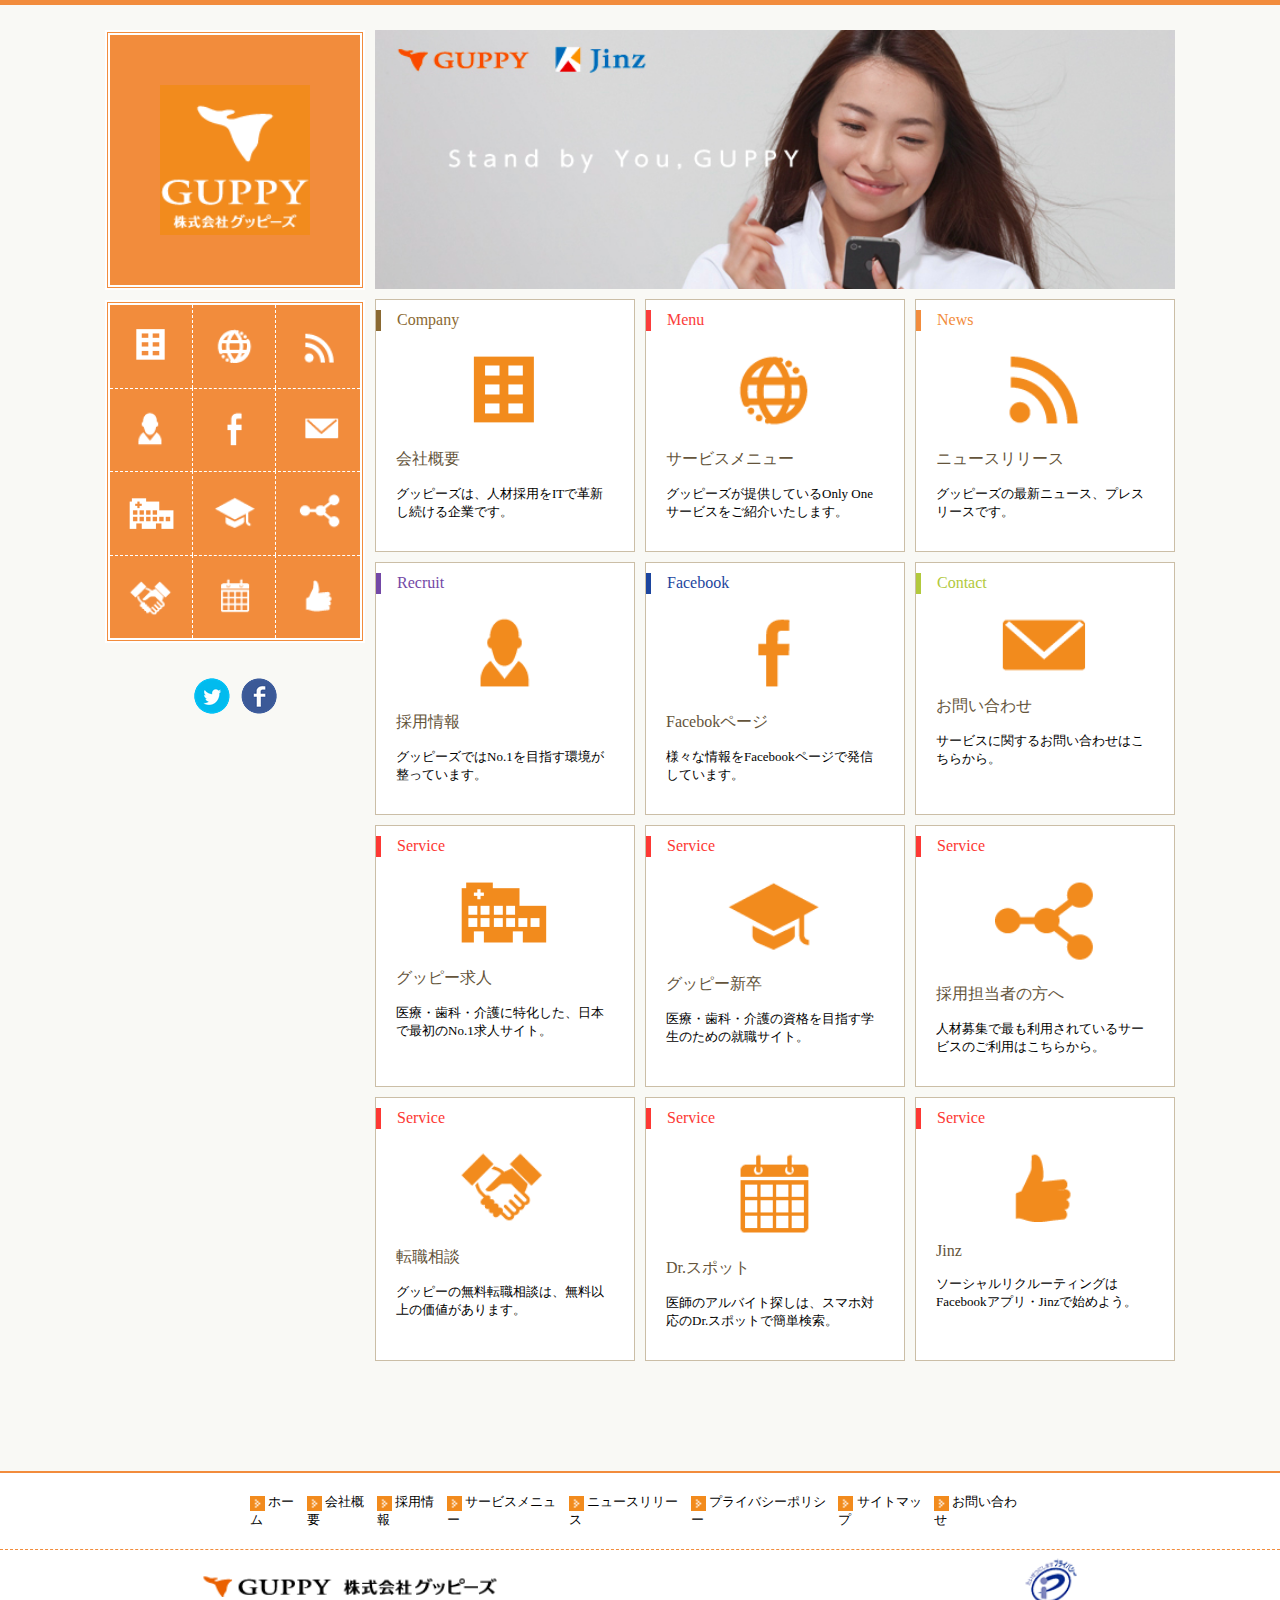
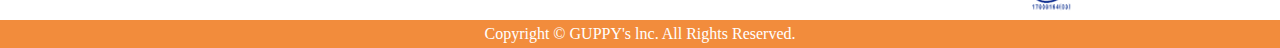
<file: public/index.html>
<!DOCTYPE html>
<html lang="ja">
<head>
<meta charset="UTF-8" />
<meta name="description" content="トップのdescription" />
<meta http-equiv="X-UA-Compatible" content="IE=edge" />
<meta name="viewport" content="width=device-width,initial-scale=1" />
<link rel="icon" href="./assets/images/fav.png" />
<!--facebook用-->
<meta property="og:title" content="TOP" />
<meta property="og:description" content="トップのdescription" />
<meta property="og:url" content="" />
<meta property="og:image" content="" /><!--絶対パスで記述-->
<meta property="og:type" content="website" />
<meta property="og:site_name" content="TOP" />
<meta property="og:locale" content="ja_JP" />
<!--twitter用-->
<meta name="twitter:card" content="summary_large_image" /><!-- summary summary_large_image photo gallery appから選ぶ -->
<!-- <meta name="twitter:site" content="" /> --><!--twitterがあれば記述-->
<meta name="twitter:title" content="TOP" />
<meta name="twitter:url" content="" />
<meta name="twitter:description" content="トップのdescription" />
<meta name="twitter:image" content="" /><!--絶対パスで記述-->

<title>TOP</title>
<link href="assets/stylesheets/bundle6bb796f4d315604637f7.css" rel="stylesheet"></head>
<body>
<div class="l-wrap">

<div class="l-index__wrapper">
  <aside class="l-sidebar">
  <div class="c-sidebar__logo">
    <img class="c-sidebar__logo--image" src="assets/images/img/logo/logo1.png" alt="サイドバーロゴ">
  </div>
  <ul class="c-sidebar__list">
    
    
    <li class="c-sidebar__list--item">
      <a href="#">
        <img class="c-sidebar__list--icon" src="assets/images/img/sidemenu/icon/spr_gnav_pc_01.png" alt="サイドバーリンク1">
      </a>
    </li>
    
    <li class="c-sidebar__list--item">
      <a href="#">
        <img class="c-sidebar__list--icon" src="assets/images/img/sidemenu/icon/spr_gnav_pc_03.png" alt="サイドバーリンク2">
      </a>
    </li>
    
    <li class="c-sidebar__list--item">
      <a href="#">
        <img class="c-sidebar__list--icon" src="assets/images/img/sidemenu/icon/spr_gnav_pc_05.png" alt="サイドバーリンク4">
      </a>
    </li>
    
    <li class="c-sidebar__list--item">
      <a href="#">
        <img class="c-sidebar__list--icon" src="assets/images/img/sidemenu/icon/spr_gnav_pc_07.png" alt="サイドバーリンク5">
      </a>
    </li>
    
    <li class="c-sidebar__list--item">
      <a href="#">
        <img class="c-sidebar__list--icon" src="assets/images/img/sidemenu/icon/spr_gnav_pc_09.png" alt="サイドバーリンク6">
      </a>
    </li>
    
    <li class="c-sidebar__list--item">
      <a href="#">
        <img class="c-sidebar__list--icon" src="assets/images/img/sidemenu/icon/spr_gnav_pc_11.png" alt="サイドバーリンク7">
      </a>
    </li>
    
    <li class="c-sidebar__list--item">
      <a href="#">
        <img class="c-sidebar__list--icon" src="assets/images/img/sidemenu/icon/spr_gnav_pc_13.png" alt="サイドバーリンク8">
      </a>
    </li>
    
    <li class="c-sidebar__list--item">
      <a href="#">
        <img class="c-sidebar__list--icon" src="assets/images/img/sidemenu/icon/spr_gnav_pc_15.png" alt="サイドバーリンク9">
      </a>
    </li>
    
    <li class="c-sidebar__list--item">
      <a href="#">
        <img class="c-sidebar__list--icon" src="assets/images/img/sidemenu/icon/spr_gnav_pc_17.png" alt="サイドバーリンク10">
      </a>
    </li>
    
    <li class="c-sidebar__list--item">
      <a href="#">
        <img class="c-sidebar__list--icon" src="assets/images/img/sidemenu/icon/spr_gnav_pc_19.png" alt="サイドバーリンク11">
      </a>
    </li>
    
    <li class="c-sidebar__list--item">
      <a href="#">
        <img class="c-sidebar__list--icon" src="assets/images/img/sidemenu/icon/spr_gnav_pc_21.png" alt="サイドバーリンク12">
      </a>
    </li>
    
    <li class="c-sidebar__list--item">
      <a href="#">
        <img class="c-sidebar__list--icon" src="assets/images/img/sidemenu/icon/spr_gnav_pc_23.png" alt="サイドバーリンク13">
      </a>
    </li>
    
  </ul>
  <ul class="c-sidebar__snsList">
    <li class="c-sidebar__snsList--item">
      <a href="#">
        <img src="assets/images/img/icon/twitter.png" alt="ツイッターアイコン">
      </a>
    </li>
    <li class="c-sidebar__snsList--item">
      <a href="#">
        <img src="assets/images/img/icon/facebook.png" alt="フェイスブックアイコン">
      </a>
    </li>
  </ul>
</aside>
  <main class="l-index__main">
    <img class="p-index__mainImage" src="assets/images/img/logo/top.png" alt="メイントップ画像">
    <ul class="p-index__mainList">
      
      
      <li class="p-index__mainList--item">
        <a href="#">
          <h2 class="p-index__mainList--Company p-index__mainList--title">　Company</h2>
          <img class="p-index__mainList--image" src="assets/images/img/mainmenu/icon/spr_top01_46.png" alt="メインリンク1">
          <h3 class="p-index__mainList--name">会社概要</h3>
          <p class="p-index__mainList--text">グッピーズは、人材採用をITで革新し続ける企業です。</p>
        </a>
      </li>
      
      <li class="p-index__mainList--item">
        <a href="#">
          <h2 class="p-index__mainList--Menu p-index__mainList--title">　Menu</h2>
          <img class="p-index__mainList--image" src="assets/images/img/mainmenu/icon/spr_top01_48.png" alt="メインリンク2">
          <h3 class="p-index__mainList--name">サービスメニュー</h3>
          <p class="p-index__mainList--text">グッピーズが提供しているOnly Oneサービスをご紹介いたします。</p>
        </a>
      </li>
      
      <li class="p-index__mainList--item">
        <a href="#">
          <h2 class="p-index__mainList--News p-index__mainList--title">　News</h2>
          <img class="p-index__mainList--image" src="assets/images/img/mainmenu/icon/spr_top01_50.png" alt="メインリンク3">
          <h3 class="p-index__mainList--name">ニュースリリース</h3>
          <p class="p-index__mainList--text">グッピーズの最新ニュース、プレスリースです。</p>
        </a>
      </li>
      
      <li class="p-index__mainList--item">
        <a href="#">
          <h2 class="p-index__mainList--Recruit p-index__mainList--title">　Recruit</h2>
          <img class="p-index__mainList--image" src="assets/images/img/mainmenu/icon/spr_top01_52.png" alt="メインリンク4">
          <h3 class="p-index__mainList--name">採用情報</h3>
          <p class="p-index__mainList--text">グッピーズではNo.1を目指す環境が整っています。</p>
        </a>
      </li>
      
      <li class="p-index__mainList--item">
        <a href="#">
          <h2 class="p-index__mainList--Facebook p-index__mainList--title">　Facebook</h2>
          <img class="p-index__mainList--image" src="assets/images/img/mainmenu/icon/spr_top01_54.png" alt="メインリンク5">
          <h3 class="p-index__mainList--name">Facebokページ</h3>
          <p class="p-index__mainList--text">様々な情報をFacebookページで発信しています。</p>
        </a>
      </li>
      
      <li class="p-index__mainList--item">
        <a href="#">
          <h2 class="p-index__mainList--Contact p-index__mainList--title">　Contact</h2>
          <img class="p-index__mainList--image" src="assets/images/img/mainmenu/icon/spr_top01_56.png" alt="メインリンク6">
          <h3 class="p-index__mainList--name">お問い合わせ</h3>
          <p class="p-index__mainList--text">サービスに関するお問い合わせはこちらから。</p>
        </a>
      </li>
      
      <li class="p-index__mainList--item">
        <a href="#">
          <h2 class="p-index__mainList--Service p-index__mainList--title">　Service</h2>
          <img class="p-index__mainList--image" src="assets/images/img/mainmenu/icon/spr_top01_58.png" alt="メインリンク7">
          <h3 class="p-index__mainList--name">グッピー求人</h3>
          <p class="p-index__mainList--text">医療・歯科・介護に特化した、日本で最初のNo.1求人サイト。</p>
        </a>
      </li>
      
      <li class="p-index__mainList--item">
        <a href="#">
          <h2 class="p-index__mainList--Service p-index__mainList--title">　Service</h2>
          <img class="p-index__mainList--image" src="assets/images/img/mainmenu/icon/spr_top01_60.png" alt="メインリンク8">
          <h3 class="p-index__mainList--name">グッピー新卒</h3>
          <p class="p-index__mainList--text">医療・歯科・介護の資格を目指す学生のための就職サイト。</p>
        </a>
      </li>
      
      <li class="p-index__mainList--item">
        <a href="#">
          <h2 class="p-index__mainList--Service p-index__mainList--title">　Service</h2>
          <img class="p-index__mainList--image" src="assets/images/img/mainmenu/icon/spr_top01_62.png" alt="メインリンク9">
          <h3 class="p-index__mainList--name">採用担当者の方へ</h3>
          <p class="p-index__mainList--text">人材募集で最も利用されているサービスのご利用はこちらから。</p>
        </a>
      </li>
      
      <li class="p-index__mainList--item">
        <a href="#">
          <h2 class="p-index__mainList--Service p-index__mainList--title">　Service</h2>
          <img class="p-index__mainList--image" src="assets/images/img/mainmenu/icon/spr_top01_63.png" alt="メインリンク10">
          <h3 class="p-index__mainList--name">転職相談</h3>
          <p class="p-index__mainList--text">グッピーの無料転職相談は、無料以上の価値があります。</p>
        </a>
      </li>
      
      <li class="p-index__mainList--item">
        <a href="#">
          <h2 class="p-index__mainList--Service p-index__mainList--title">　Service</h2>
          <img class="p-index__mainList--image" src="assets/images/img/mainmenu/icon/spr_top01_65.png" alt="メインリンク11">
          <h3 class="p-index__mainList--name">Dr.スポット</h3>
          <p class="p-index__mainList--text">医師のアルバイト探しは、スマホ対応のDr.スポットで簡単検索。</p>
        </a>
      </li>
      
      <li class="p-index__mainList--item">
        <a href="#">
          <h2 class="p-index__mainList--Service p-index__mainList--title">　Service</h2>
          <img class="p-index__mainList--image" src="assets/images/img/mainmenu/icon/spr_top01_66.png" alt="メインリンク12">
          <h3 class="p-index__mainList--name">Jinz</h3>
          <p class="p-index__mainList--text">ソーシャルリクルーティングはFacebookアプリ・Jinzで始めよう。</p>
        </a>
      </li>
      
    </ul>
  </main>
</div>
<footer class="l-footer">
  <ul class="c-footer__list">
    
    
    <li class="c-footer__list--item">
      <a href="#">
        <img class="c-footer__list--icon" src="assets/images/img/li_icon.png" alt="矢印">
        ホーム
      </a>
    </li>
    
    <li class="c-footer__list--item">
      <a href="#">
        <img class="c-footer__list--icon" src="assets/images/img/li_icon.png" alt="矢印">
        会社概要
      </a>
    </li>
    
    <li class="c-footer__list--item">
      <a href="#">
        <img class="c-footer__list--icon" src="assets/images/img/li_icon.png" alt="矢印">
        採用情報
      </a>
    </li>
    
    <li class="c-footer__list--item">
      <a href="#">
        <img class="c-footer__list--icon" src="assets/images/img/li_icon.png" alt="矢印">
        サービスメニュー
      </a>
    </li>
    
    <li class="c-footer__list--item">
      <a href="#">
        <img class="c-footer__list--icon" src="assets/images/img/li_icon.png" alt="矢印">
        ニュースリリース
      </a>
    </li>
    
    <li class="c-footer__list--item">
      <a href="#">
        <img class="c-footer__list--icon" src="assets/images/img/li_icon.png" alt="矢印">
        プライバシーポリシー
      </a>
    </li>
    
    <li class="c-footer__list--item">
      <a href="#">
        <img class="c-footer__list--icon" src="assets/images/img/li_icon.png" alt="矢印">
        サイトマップ
      </a>
    </li>
    
    <li class="c-footer__list--item">
      <a href="#">
        <img class="c-footer__list--icon" src="assets/images/img/li_icon.png" alt="矢印">
        お問い合わせ
      </a>
    </li>
    
  </ul>
  <div class="c-footer__information">
    <img class="c-footer__information--logo" src="assets/images/img/logo/logo2.png" alt="会社ロゴ">
    <img class="c-footer__information--icon" src="assets/images/img/icon/privacy.png" alt="プライバシーアイコン">
  </div>
  <div class="c-footer__copyright">
    Copyright &copy; GUPPY's lnc. All Rights Reserved.
  </div>
</footer>
</div><!-- l-wrap -->
<script type="text/javascript" src="assets/javascripts/bundle6bb796f4d315604637f7.js"></script></body>
</html>
</file>
<file: public/assets/stylesheets/bundle6bb796f4d315604637f7.css>
html{color:#000;background:#fff}blockquote,body,code,dd,div,dl,dt,fieldset,form,h1,h2,h3,h4,h5,h6,input,legend,li,ol,p,pre,td,textarea,th,ul{margin:0;padding:0}table{border-collapse:collapse;border-spacing:0}fieldset,img{border:0}address,caption,cite,code,dfn,em,strong,th,var{font-style:normal;font-weight:400}ol,ul{list-style:none}caption,th{text-align:left}h1,h2,h3,h4,h5,h6{font-size:100%;font-weight:400}q:after,q:before{content:""}abbr,acronym{border:0;font-variant:normal}sup{vertical-align:text-top}sub{vertical-align:text-bottom}input,select,textarea{font-family:inherit;font-size:inherit;font-weight:inherit;*font-size:100%}legend{color:#000}#yui3-css-stamp.cssreset{display:none}ul{list-style-type:none}input,select,textarea{border:none;border-radius:0;-webkit-box-sizing:border-box;box-sizing:border-box;background:none;outline:none;-webkit-appearance:none;-moz-appearance:none;appearance:none}input::-ms-expand,select::-ms-expand{display:none}input[type=radio]{display:none}textarea{resize:none}*,:after,:before{-webkit-box-sizing:border-box;box-sizing:border-box}img{width:100%;vertical-align:middle}a{color:inherit;text-decoration:none}.footer{color:#fff}.l-index__wrapper{display:-webkit-box;display:-ms-flexbox;display:flex;-webkit-box-pack:center;-ms-flex-pack:center;justify-content:center;background-color:#f9f9f5;padding:25px 0 100px;border-top:5px solid #f28c3c}.l-sidebar{margin-right:10px}.c-footer__list{display:-webkit-box;display:-ms-flexbox;display:flex;-webkit-box-pack:justify;-ms-flex-pack:justify;justify-content:space-between;border-top:2px solid #f28c3c;border-bottom:1px dashed #f28c3c;padding:20px 250px}.c-footer__list--item{font-size:13px}.c-footer__list--icon{width:15px}.c-footer__information{display:-webkit-box;display:-ms-flexbox;display:flex;-webkit-box-align:center;-ms-flex-align:center;align-items:center;-webkit-box-pack:justify;-ms-flex-pack:justify;justify-content:space-between;padding:5px 200px}.c-footer__information--logo{width:300px}.c-footer__information--icon{width:60px}.c-footer__copyright{background-color:#f28c3c;color:#fff;text-align:center;padding:5px 0}.c-sidebar__logo{padding:50px;background-color:#f28c3c;border:5px double #fff;display:inline-block}.c-sidebar__logo--image{width:150px}.c-sidebar__list{margin-top:10px;display:-webkit-box;display:-ms-flexbox;display:flex;-ms-flex-wrap:wrap;flex-wrap:wrap;-webkit-box-pack:justify;-ms-flex-pack:justify;justify-content:space-between;width:260px;border:5px double #fff;background-color:#f28c3c}.c-sidebar__list--item{background-color:#f28c3c;border-right:1px dashed #fff;border-top:1px dashed #fff;width:33%}.c-sidebar__list--item:nth-child(3n){border-right:none}.c-sidebar__list--item:nth-child(-n+3){border-top:none}.c-sidebar__snsList{display:-webkit-box;display:-ms-flexbox;display:flex;margin-top:30px;-webkit-box-pack:center;-ms-flex-pack:center;justify-content:center}.p-index__mainImage{width:800px;display:block}.p-index__mainList{display:-webkit-box;display:-ms-flexbox;display:flex;-ms-flex-wrap:wrap;flex-wrap:wrap;-webkit-box-pack:justify;-ms-flex-pack:justify;justify-content:space-between;width:800px;margin-top:10px}.p-index__mainList--item{width:32.5%;border:1px solid #cbbea6;margin-bottom:10px;padding:10px 0 30px;background-color:#fff}.p-index__mainList--Company{color:#8a6932;border-left:5px solid #8a6932}.p-index__mainList--Menu{color:#fb3d3b;border-left:5px solid #fb3d3b}.p-index__mainList--News{color:#f28c3c;border-left:5px solid #f28c3c}.p-index__mainList--Recruit{color:#7348a6;border-left:5px solid #7348a6}.p-index__mainList--Facebook{color:#1c459e;border-left:5px solid #1c459e}.p-index__mainList--Contact{color:#b2c93c;border-left:5px solid #b2c93c}.p-index__mainList--Service{color:#fd3833;border-left:5px solid #fd3833}.p-index__mainList--image{width:100px;display:block;margin:20px auto 0}.p-index__mainList--name{margin-top:20px;padding:0 20px;color:#64543b}.p-index__mainList--text{margin-top:15px;font-size:13px;padding:0 20px}.u-hidden{display:none!important}@media print,screen and (max-width:768px){.u-hidden-sp{display:none!important}}@media null{.u-hidden-pc{display:none!important}}.u-mb-10{margin-bottom:10px!important}
</file>
